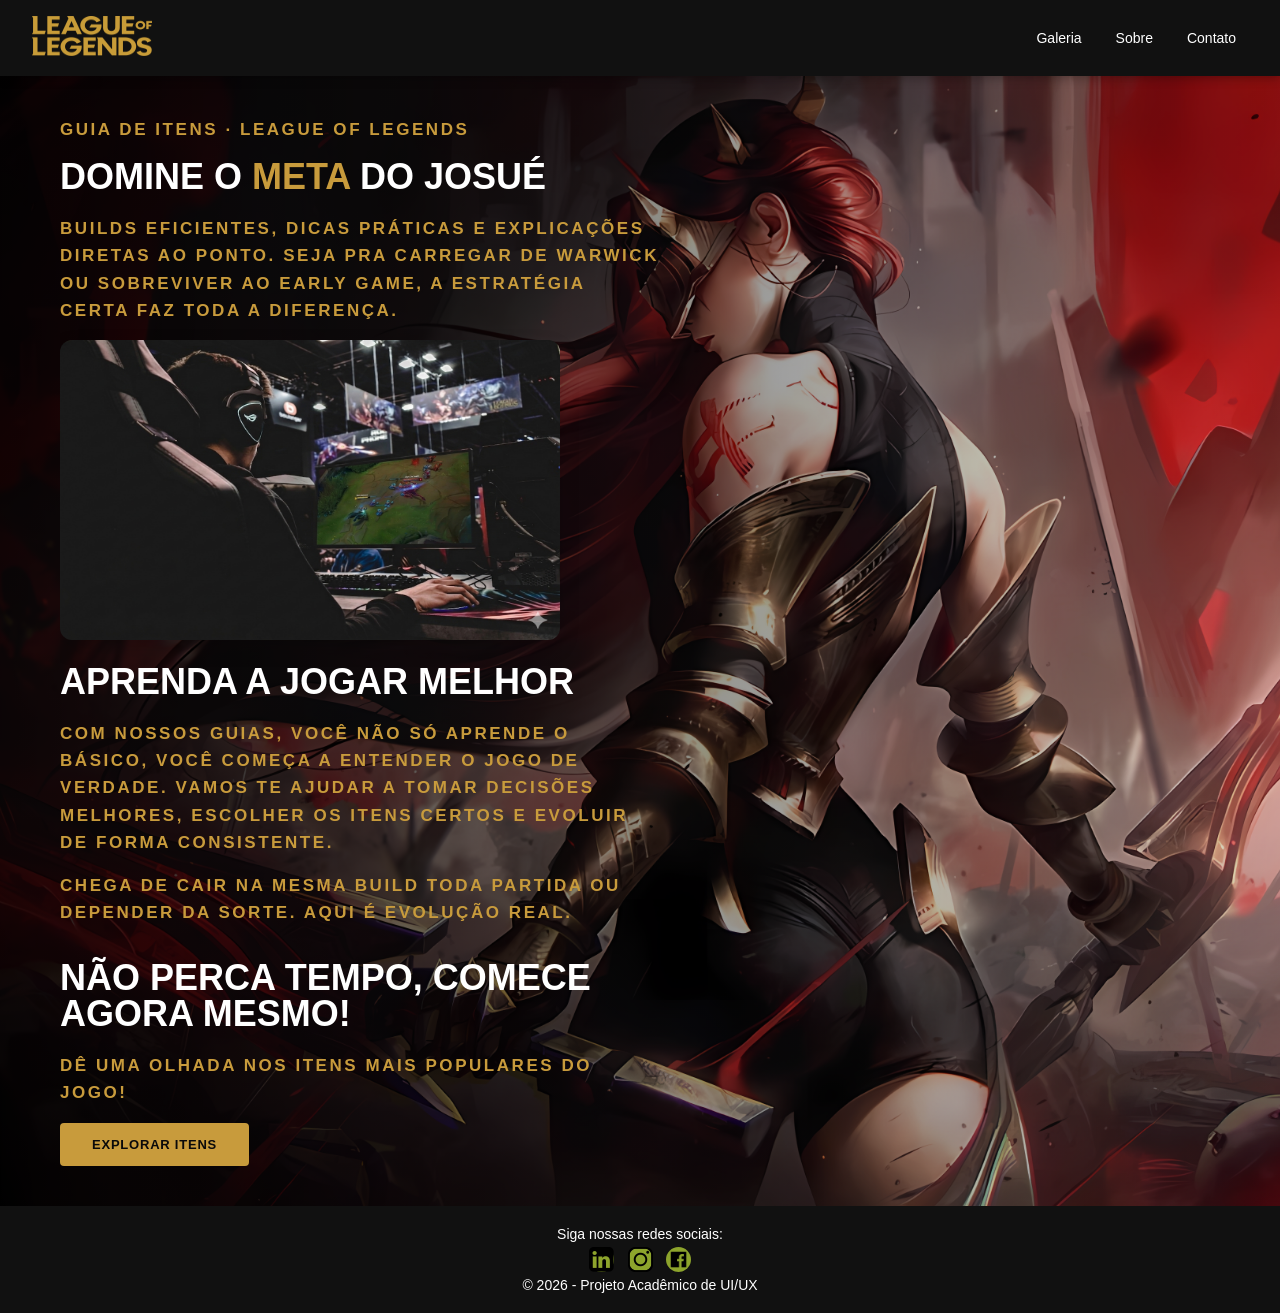
<file: index.html>
<!doctype html>
<html lang="pt-br">
  <head>
    <meta charset="UTF-8" />
    <meta name="viewport" content="width=device-width, initial-scale=1.0" />
    <title>LoL</title>
    <link rel="stylesheet" href="css/style.css" />
  </head>

  <body>
    <header>
      <div class="container-header">
        <a href="index.html">
          <img class="logo" src="assets/logo-lol.png" alt="logo do lol" />
        </a>

        <nav>
          <ul>
            <li><a href="pages/galeria.html">Galeria</a></li>
            <li><a href="pages/sobre.html">Sobre</a></li>
            <li><a href="pages/contato.html">Contato</a></li>
          </ul>
        </nav>
      </div>
    </header>

    <main>
      <section id="home" class="card-home">
        <div class="home-conteudo">
          <div class="texto">
            <p>Guia de Itens · League of Legends</p>
            <h1>DOMINE O <span>META</span> DO JOSUÉ</h1>
            <p>
              Builds eficientes, dicas práticas e explicações diretas ao ponto.
              Seja pra carregar de Warwick ou sobreviver ao early game, a
              estratégia certa faz toda a diferença.
            </p>
          </div>

          <div class="worlds">
            <img src="assets/josuelol.png" alt="Gameplay" />
          </div>

          <div class="texto-baixo">
            <h1>Aprenda a jogar melhor</h1>
            <p>
              Com nossos guias, você não só aprende o básico, você começa a
              entender o jogo de verdade. Vamos te ajudar a tomar decisões
              melhores, escolher os itens certos e evoluir de forma consistente.
            </p>
            <p>
              Chega de cair na mesma build toda partida ou depender da sorte.
              Aqui é evolução real.
            </p>
            <br />
            <h1>Não perca tempo, comece agora mesmo!</h1>
            <p>Dê uma olhada nos itens mais populares do jogo!</p>

            <div class="itens-scroll">
              <a href="pages/galeria.html" class="scroll-container"
                >Explorar itens</a
              >
            </div>
          </div>
        </div>
      </section>
    </main>

    <footer>
      <div class="redes-sociais">
        <p>Siga nossas redes sociais:</p>
        <a href="https://linkedin.com" target="_blank"
          ><i class="fab fa-linkedin"><img src="assets/link.png" alt="" /></i
        ></a>
        <a href="https://instagram.com" target="_blank"
          ><i class="fab fa-instagram"><img src="assets/insta.png" alt="" /></i
        ></a>
        <a href="https://facebook.com" target="_blank"
          ><i class="fab fa-facebook"><img src="assets/face.png" alt="" /></i
        ></a>
      </div>
      <p>© 2026 - Projeto Acadêmico de UI/UX</p>
    </footer>
  </body>
</html>
</file>
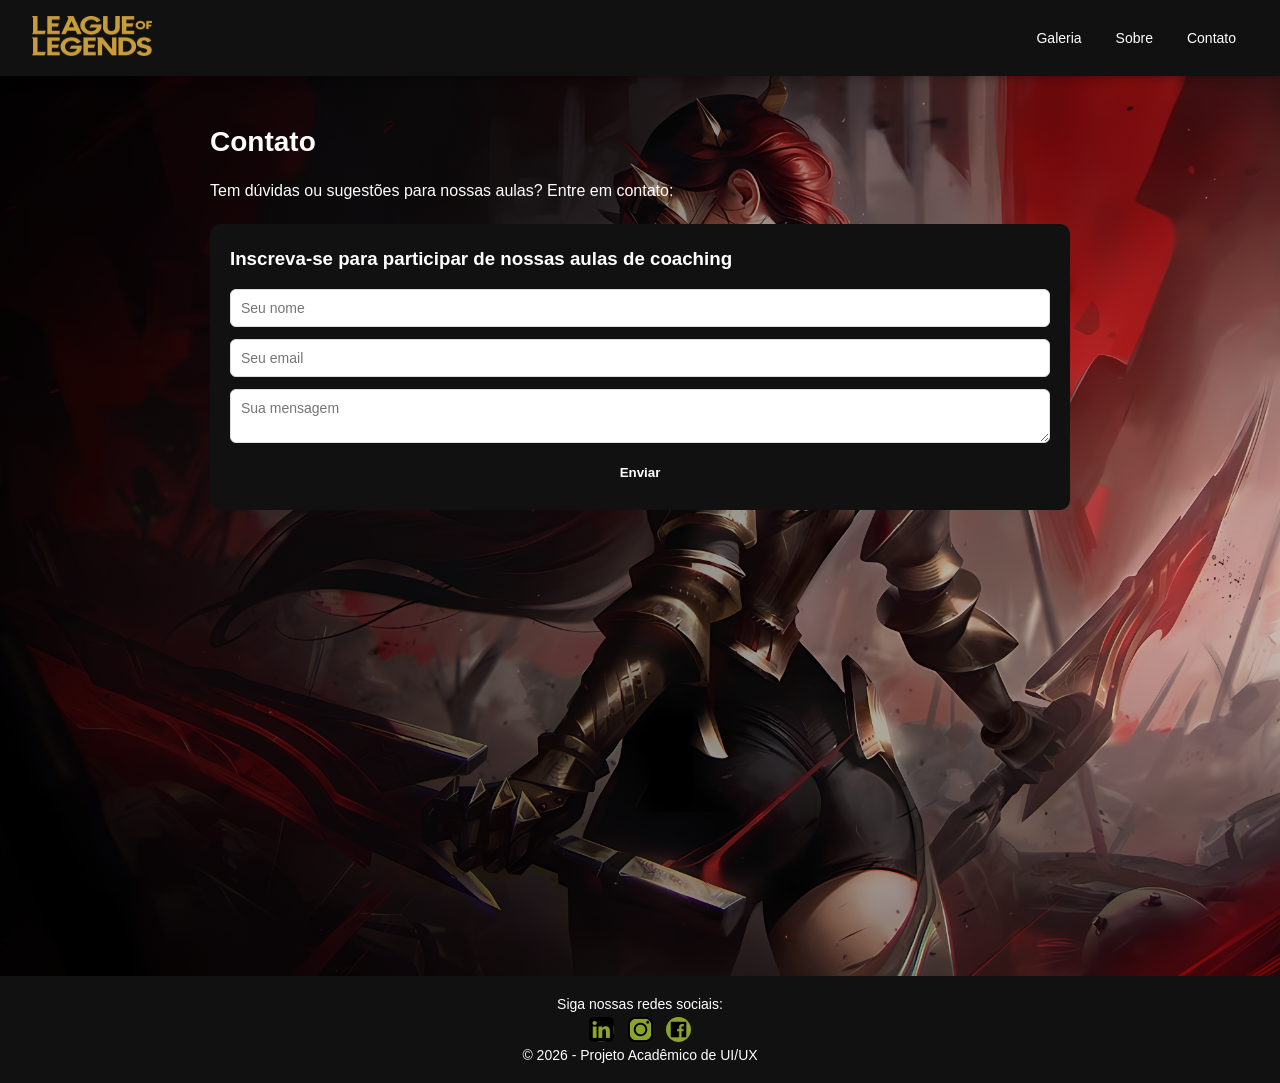
<file: pages/contato.html>
<!doctype html>
<html lang="pt-br">
  <head>
    <meta charset="UTF-8" />
    <meta name="viewport" content="width=device-width, initial-scale=1.0" />
    <title>Contato - LoL Items</title>
    <link rel="stylesheet" href="../css/style.css" />
  </head>

  <body>
    <header>
      <div class="container-header">
        <a href="../index.html">
          <img class="logo" src="../assets/logo-lol.png" alt="logo do lol" />
        </a>

        <nav>
          <ul>
            <li><a href="galeria.html">Galeria</a></li>
            <li><a href="sobre.html">Sobre</a></li>
            <li><a href="contato.html">Contato</a></li>
          </ul>
        </nav>
      </div>
    </header>

    <main>
      <section class="section">
        <h1>Contato</h1>
        <p>Tem dúvidas ou sugestões para nossas aulas? Entre em contato:</p>

        <div class="contato-box">
          <h3>Inscreva-se para participar de nossas aulas de coaching</h3>

          <form>
            <input type="text" placeholder="Seu nome" required />
            <input type="email" placeholder="Seu email" required />
            <textarea placeholder="Sua mensagem" required></textarea>
            <button type="submit">Enviar</button>
          </form>
        </div>
      </section>
    </main>

    <footer>
      <div class="redes-sociais">
        <p>Siga nossas redes sociais:</p>
        <a href="https://linkedin.com" target="_blank"
          ><i class="fab fa-linkedin"><img src="../assets/link.png" alt="" /></i
        ></a>
        <a href="https://instagram.com" target="_blank"
          ><i class="fab fa-instagram"
            ><img src="../assets/insta.png" alt="" /></i
        ></a>
        <a href="https://facebook.com" target="_blank"
          ><i class="fab fa-facebook"><img src="../assets/face.png" alt="" /></i
        ></a>
      </div>
      <p>© 2026 - Projeto Acadêmico de UI/UX</p>
    </footer>
  </body>
</html>
</file>
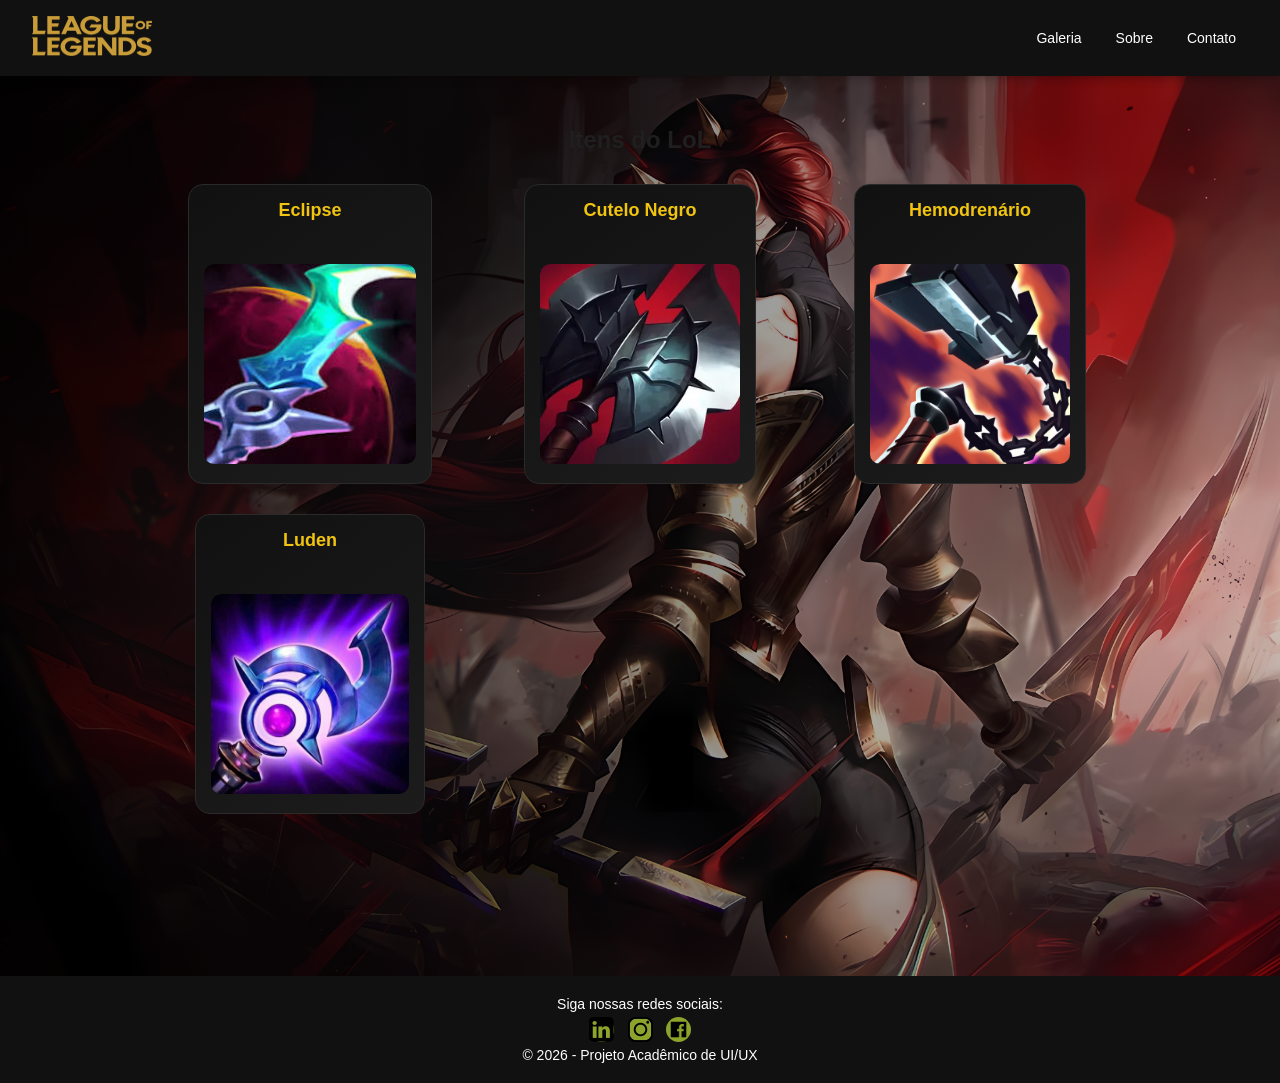
<file: pages/galeria.html>
<!doctype html>
<html lang="pt-br">
  <head>
    <meta charset="UTF-8" />
    <meta name="viewport" content="width=device-width, initial-scale=1.0" />
    <title>Galeria - LoL Items</title>
    <link rel="stylesheet" href="../css/style.css" />
  </head>

  <body>
    <header>
      <div class="container-header">
        <a href="../index.html">
          <img class="logo" src="../assets/logo-lol.png" alt="logo do lol" />
        </a>

        <nav>
          <ul>
            <li><a href="galeria.html">Galeria</a></li>
            <li><a href="sobre.html">Sobre</a></li>
            <li><a href="contato.html">Contato</a></li>
          </ul>
        </nav>
      </div>
    </header>

    <main>
      <section class="galeria">
        <h2>Itens do LoL</h2>

        <ul class="lista-itens">
          <li>
            <div class="card">
              <h1>Eclipse</h1>
              <div class="item">
                <img src="../assets/eclipse.jpg" />
                <span
                  >+60 Dano de Ataque<br />+15 Aceleração de Habilidade<br />Dano
                  extra após acertar habilidades</span
                >
              </div>
            </div>
          </li>

          <li>
            <div class="card">
              <h1>Cutelo Negro</h1>
              <div class="item">
                <img src="../assets/blackcleaver.webp" />
                <span
                  >+50 Dano de Ataque<br />+30 Aceleração de Habilidade<br />Reduz
                  a armadura do inimigo</span
                >
              </div>
            </div>
          </li>

          <li>
            <div class="card">
              <h1>Hemodrenário</h1>
              <div class="item">
                <img src="../assets/hemodrenario.png" />
                <span
                  >+55 Dano de Ataque<br />+300 Vida<br />Cura ao causar
                  dano</span
                >
              </div>
            </div>
          </li>

          <li>
            <div class="card">
              <h1>Luden</h1>
              <div class="item">
                <img src="../assets/luden.jpeg" />
                <span
                  >+80 Poder de Habilidade<br />+600 Mana<br />Dano em área com
                  habilidades</span
                >
              </div>
            </div>
          </li>
        </ul>
      </section>
    </main>

    <footer>
      <div class="redes-sociais">
        <p>Siga nossas redes sociais:</p>
        <a href="https://linkedin.com" target="_blank"
          ><i class="fab fa-linkedin"><img src="../assets/link.png" alt="" /></i
        ></a>
        <a href="https://instagram.com" target="_blank"
          ><i class="fab fa-instagram"
            ><img src="../assets/insta.png" alt="" /></i
        ></a>
        <a href="https://facebook.com" target="_blank"
          ><i class="fab fa-facebook"><img src="../assets/face.png" alt="" /></i
        ></a>
      </div>
      <p>© 2026 - Projeto Acadêmico de UI/UX</p>
    </footer>
  </body>
</html>
</file>
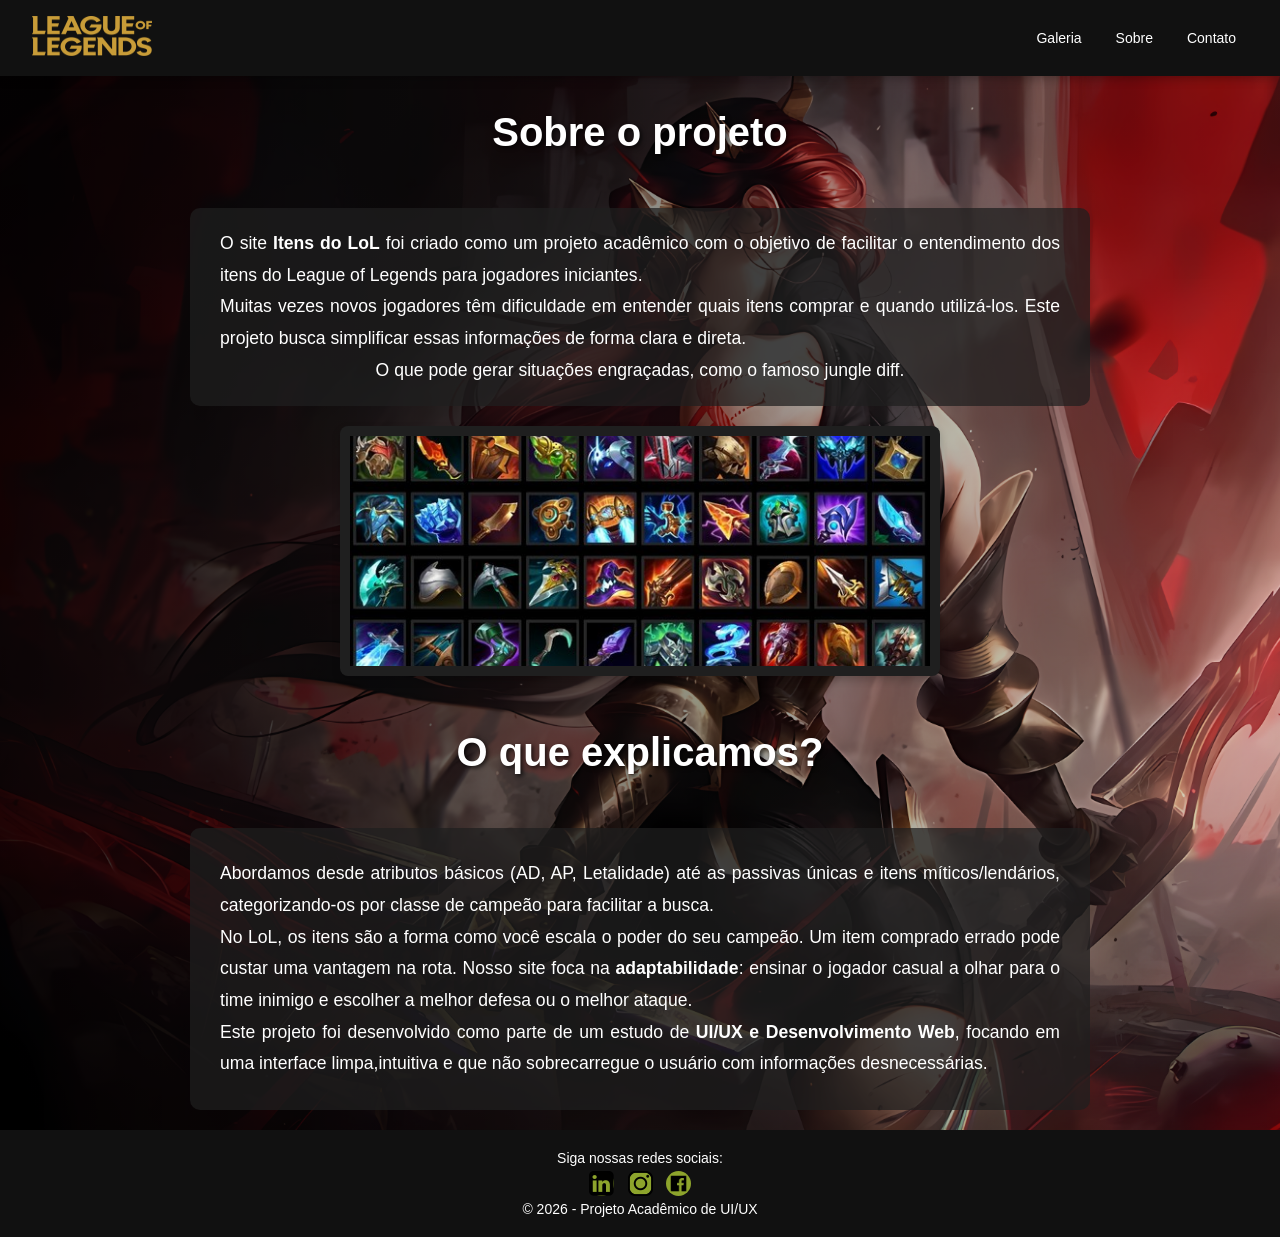
<file: pages/sobre.html>
<!DOCTYPE html>
<html lang="pt-br">

<head>
  <meta charset="UTF-8">
  <meta name="viewport" content="width=device-width, initial-scale=1.0">
  <title>Sobre - LoL Items</title>
  <link rel="stylesheet" href="../css/style.css">
</head>

<body>

  <header>
    <div class="container-header">

      <a href="../index.html">

        <img class="logo" src="../assets/logo-lol.png" alt="logo do lol">

      </a>

      <nav>
        <ul>
          <li><a href="galeria.html">Galeria</a></li>
          <li><a href="sobre.html">Sobre</a></li>
          <li><a href="contato.html">Contato</a></li>
        </ul>
      </nav>
    </div>
  </header>

  <main>

    <section class="section-sobre">
      
      <h2 class="par-sobre"> <strong>Sobre o projeto</strong> </h2>
      
      <div class="p-1">
        <p>
          O site <strong>Itens do LoL</strong> foi criado como um projeto acadêmico com o objetivo de facilitar o
          entendimento
          dos itens do League of Legends para jogadores iniciantes.
        </p>

        <p>
          Muitas vezes novos jogadores têm dificuldade em entender quais itens comprar e quando utilizá-los.
          Este projeto busca simplificar essas informações de forma clara e direta.
        </p>

        <p>
          O que pode gerar situações engraçadas, como o famoso jungle diff.
        </p>

      </div>

      <img class="gap-sobre" src="../assets/enc37yfucaacjdi.jpg" alt="Jungle Diff" title="Jungle Diff - Josué vs Warwick">


      <h2 class="par-sobre"> <strong>O que explicamos?</strong> </h2>
      <div class="p-2">
        <p>
          Abordamos desde atributos básicos (AD, AP, Letalidade) até as passivas únicas e itens míticos/lendários,
          categorizando-os por classe de campeão para facilitar a busca.

        </p>

        <p>
          No LoL, os itens são a forma como você escala o poder do seu campeão. Um item comprado errado pode custar uma
          vantagem na rota.
          Nosso site foca na <strong>adaptabilidade</strong>: ensinar o jogador casual a olhar para o time inimigo e
          escolher a melhor defesa ou o melhor ataque.
        </p>

        <p>
          Este projeto foi desenvolvido como parte de um estudo de <strong>UI/UX e Desenvolvimento Web</strong>, focando
          em uma interface limpa,intuitiva e que não sobrecarregue o usuário com informações desnecessárias.
        </p>

      </div>

    </section>

  </main>
  
  <footer>
    <div class="redes-sociais">
      <p>Siga nossas redes sociais:</p>
      <a href="https://linkedin.com" target="_blank"><i class="fab fa-linkedin"><img src="../assets/link.png"
            alt=""></i></a>
      <a href="https://instagram.com" target="_blank"><i class="fab fa-instagram"><img src="../assets/insta.png"
            alt=""></i></a>
      <a href="https://facebook.com" target="_blank"><i class="fab fa-facebook"><img src="../assets/face.png"
            alt=""></i></a>
    </div>
    <p>© 2026 - Projeto Acadêmico de UI/UX</p>
  </footer>

</body>

</html>
</file>
<file: css/style.css>
* {
  margin: 0;
  padding: 0;
  box-sizing: border-box;
  font-family: Arial, sans-serif;
}

body {
  display: flex;
  flex-direction: column;
  min-height: 100vh;
  background: #f5f6fa;
  color: #1f1f1f;
}

header {
  background: #111;
  position: sticky;
  top: 0;
  z-index: 1000;
  box-shadow: 0 2px 10px rgba(0, 0, 0, 0.3);
}

.container-header {
  display: flex;
  justify-content: space-between;
  align-items: center;
  padding: 1rem 2rem;
}

.logo {
  width: 120px;
  height: 40px;
  transition: transform 0.3s ease;
}

.logo:hover {
  transform: scale(1.1);
}

nav ul {
  list-style: none;
  display: flex;
  gap: 10px;
}

nav a {
  color: white;
  text-decoration: none;
  padding: 6px 12px;
  border-radius: 6px;
  transition: 0.2s ease;
  font-size: 14px;
}

nav a:hover {
  background: #fff;
  color: #000;
}

main {
  flex: 1;
}

.card-home {
  padding: 40px 20px;
  max-width: 1200px;
  margin: auto;
}

.home-conteudo {
  position: relative;
  width: 100%;
  min-height: 100vh;
  overflow: hidden;
}

.texto {
  flex: 1;
  max-width: 600px;
  color: #ffffff;
}

.home-conteudo p {
  font-weight: 600;
  letter-spacing: 0.15em;
  text-transform: uppercase;
  color: #c89b3c;
  margin-bottom: 16px;
  font-size: 17px;
  line-height: 1.6;
}

.home-conteudo h1 {
  font-size: 36px;
  font-weight: 900;
  line-height: 1;
  color: #ffffff;
  text-transform: uppercase;
  margin-bottom: 20px;
}

.home-conteudo h1 span {
  color: #c89b3c;
}

.worlds {
  flex: 0 0 auto;
  position: relative;
  margin-bottom: 20px;
}

.worlds img {
  width: 500px;
  height: 300px;
  border-radius: 12px;
  box-shadow: 0 8px 20px rgba(0, 0, 0, 0.15);
}

.texto-baixo {
  max-width: 600px;
  color: #ffffff;
}

.texto-baixo p {
  font-weight: 600;
  letter-spacing: 0.15em;
  text-transform: uppercase;
  margin-bottom: 16px;
  font-size: 17px;
  line-height: 1.6;
  color: #c89b3c;
  margin-top: 10px;
}

.section {
  padding: 50px 20px;
  max-width: 900px;
  margin: auto;
}

.section h1 {
  font-size: 28px;
  color: #ffffff;
  margin-bottom: 20px;
}

.section p {
  line-height: 1.6;
  color: #ffffff;
  margin-bottom: 10px;
}

.contato-box {
  background: #111;
  color: white;
  padding: 20px;
  border-radius: 10px;
  margin: 20px 0;
  line-height: 1.6;
}

form {
  display: flex;
  flex-direction: column;
  gap: 12px;
  margin-top: 15px;
}

input,
textarea {
  padding: 10px;
  border-radius: 6px;
  border: 1px solid #ddd;
  outline: none;
  font-size: 14px;
}

input:focus,
textarea:focus {
  border-color: #111;
}

button {
  padding: 10px;
  background: #111;
  color: white;
  border: none;
  border-radius: 6px;
  cursor: pointer;
  font-weight: bold;
  transition: 0.2s;
}

button:hover {
  background: #333;
}

footer {
  text-align: center;
  padding: 20px;
  background: #111;
  color: white;
  margin-top: auto;
  font-size: 14px;
}

.gap {
  width: 100%;
  height: 150px;
  border-radius: 10px;
  cursor: pointer;
  box-shadow: 0 8px 20px rgba(0, 0, 0, 0.15);
}

.galeria {
  padding: 50px 20px;
  max-width: 1000px;
  margin: auto;
  text-align: center;
}

.lista-itens {
  list-style: none;
  display: grid;
  grid-template-columns: repeat(auto-fit, minmax(260px, 1fr));
  gap: 30px;
  margin-top: 30px;
  justify-items: center;
}

.item {
  position: relative;
  overflow: hidden;
  border-radius: 10px;
  cursor: pointer;
}

.item img {
  width: 100%;
  height: 200px;
  object-fit: cover;
  border-radius: 10px;
  transition: 0.3s ease;
}

.item span {
  position: absolute;
  bottom: 0;
  left: 0;
  width: 100%;
  height: 100%;
  background: rgba(0, 0, 0, 0.681);
  color: white;
  font-size: 16px;
  display: flex;
  align-items: center;
  justify-content: center;
  text-align: center;
  opacity: 0;
  transition: 0.3s ease;
  padding: 10px;
}

.item:hover img {
  transform: scale(1.1);
}

.item:hover span {
  opacity: 1;
}
.redes-sociais i {
  font-size: 24px;
  color: white;
  background-color: #8da42c;
  width: 25px;
  height: 25px;
  border-radius: 50%;
  display: inline-flex;
  align-items: center;
  justify-content: center;
  margin: 5px;
  transition: 0.3s;
}

.redes-sociais img {
  width: 25px;
  height: 25px;
}
.redes-sociais i:hover {
  filter: brightness(1.2);
}

.card {
  display: flex;
  height: 300px;
  justify-content: space-between;
  flex-direction: column;
  align-items: center;
  gap: 10px;
  background: linear-gradient(145deg, #111, #1c1c1c);
  width: 100%;
  max-width: 260px;
  padding: 15px;
  border-radius: 15px;
  border: 1px solid #2a2a2a;
  transition: 0.3s ease;
}

.card h1 {
  color: #f1c40f;
  font-size: 18px;
  text-align: center;
  margin-bottom: 5px;
}

.par-sobre {
  font-size: 2.5rem;
  color: #ffffff;
  line-height: 1.8;
  margin-bottom: 20px;
  text-shadow: 2px 2px 4px rgba(0, 0, 0, 0.7);
  padding: 20px 30px;
  display: flex;
  justify-content: center;
}

.p-1 {
  font-size: 1.1rem;
  color: #ffffff;
  line-height: 1.8;
  margin-bottom: auto;
  border-radius: 10px;
  padding: 20px 30px;
  background-color: #1f1f1fb9;
  text-align: justify;
  margin: 20px auto;
  display: flex;
  justify-content: center;
  align-items: center;
  flex-direction: column;
  max-width: 900px;
  width: 100%;
}

.p-2 {
  font-size: 1.1rem;
  color: #ffffff;
  line-height: 1.8;
  padding: 30px;
  background-color: #1f1f1fb9;
  border-radius: 10px;
  text-align: justify;
  margin: 20px auto;
  display: flex;
  justify-content: center;
  align-items: center;
  flex-direction: column;
  max-width: 900px;
  width: 100%;
}

.gap-sobre {
  display: block;
  margin: 20px auto;
  max-width: 100%;
  width: 600px;
  height: 250px;
  object-fit: cover;
  border-radius: 8px;
  box-shadow: 0 4px 8px rgba(0, 0, 0, 0.2);
  padding: 10px;
  background-color: #1f1f1f;
}

.scroll-container {
  display: inline-block;
  background: #c89b3c;
  color: #0a0a0a;
  font-size: 13px;
  font-weight: 700;
  letter-spacing: 0.06em;
  text-transform: uppercase;
  padding: 14px 32px;
  border-radius: 4px;
  text-decoration: none;
  transition: filter 0.2s;
}

.scroll-container:hover {
  transform: scale(1.1);
  filter: brightness(1.15);
}

main {
  position: relative;
  min-height: 100vh;
  overflow: hidden;
}

main::before {
  content: "";
  position: absolute;
  inset: 0;
  background-image: url("../assets/katarina_league_of_legends_chosen_of_the_wolf_4k_by_k1ng011011_djii9ej.png");
  background-size: cover;
  background-position: center top;
  z-index: 0;
}

main::after {
  content: "";
  position: absolute;
  inset: 0;
  background: linear-gradient(
    to right,
    rgba(0, 0, 0, 0.85) 0%,
    rgba(0, 0, 0, 0.45) 50%,
    rgba(0, 0, 0, 0.1) 100%
  );
  z-index: 1;
}

main > * {
  position: relative;
  z-index: 2;
}
</file>
